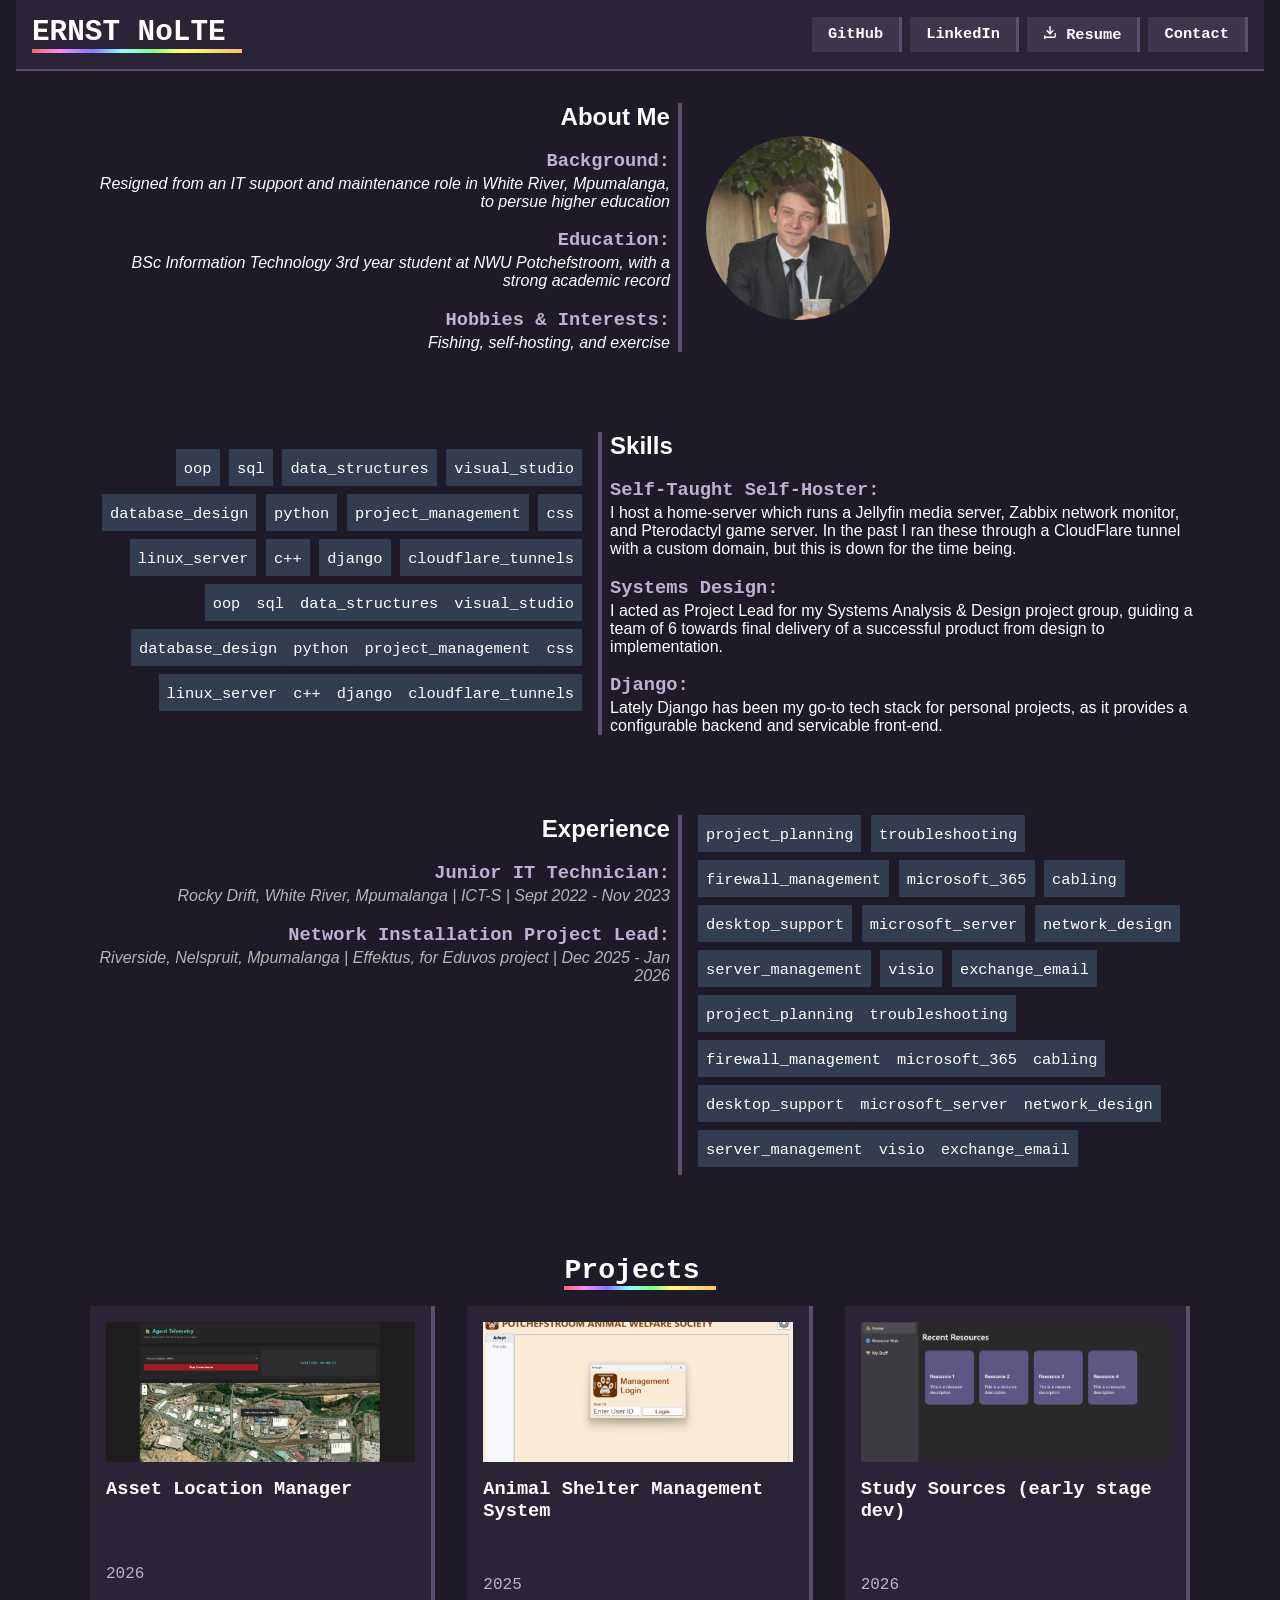
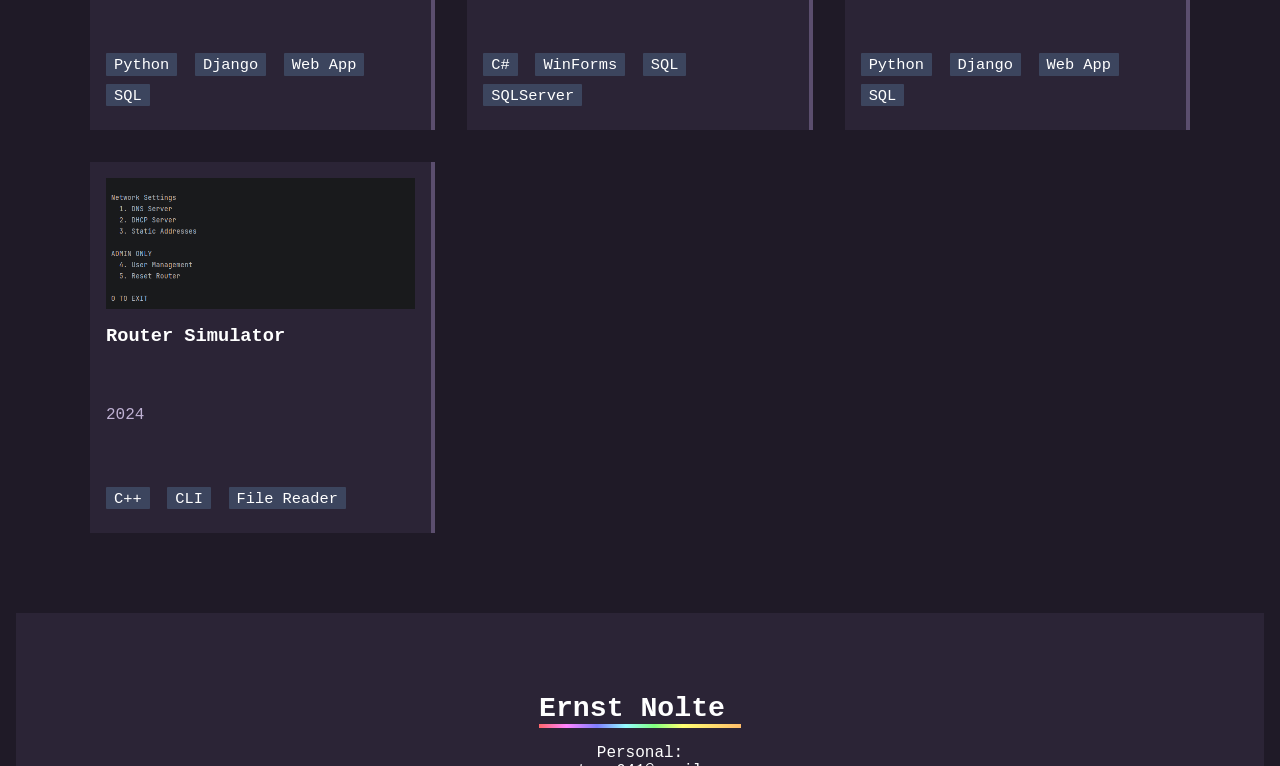
<file: index.html>
<!DOCTYPE html>
<html lang="en">
<head>
    <title>Ernst Nolte</title>
    <meta charset="UTF-8">
    <meta name="viewport" content="width=device-width, initial-scale=1.0">
    <link rel="stylesheet" href="./style.css">
</head>
<body>
    <div id="header-container"></div>
    <div class="section">
        <span class="section-body right">
            <h2>About Me</h2>
            <h3 class="emphasis" style="margin-bottom: 3px;">Background:</h3>
                <i>Resigned from an IT support and maintenance role in White River, Mpumalanga, to persue higher education</i>
            <h3 class="emphasis" style="margin-bottom: 3px;">Education:</h3>
                <i>BSc Information Technology 3rd year student at NWU Potchefstroom, with a strong academic record</i>
            <h3 class="emphasis" style="margin-bottom: 3px;">Hobbies & Interests:</h3>
                <i>Fishing, self-hosting, and exercise</i>
        </span>
        <span class="section-hero"><img src=".\images\webProfile.jpg"></span>
    </div>

    <div class="section">
        <span class="section-hero right">
            <p>
                <span class="hero-tag">oop</span>
                <span class="hero-tag">sql</span>
                <span class="hero-tag">data_structures</span>
                <span class="hero-tag">visual_studio</span>
                <span class="hero-tag">database_design</span>
                <span class="hero-tag">python</span>
                <span class="hero-tag">project_management</span>
                <span class="hero-tag">css</span>
                <span class="hero-tag">linux_server</span>
                <span class="hero-tag">c++</span>
                <span class="hero-tag">django</span>
                <span class="hero-tag">cloudflare_tunnels</span>
            </p>
        </span>
        <span class="section-body left">
            <h2>Skills</h2>
            <h3 class="emphasis" style="margin-bottom: 3px;">Self-Taught Self-Hoster:</h3>
                I host a home-server which runs a Jellyfin media server, Zabbix network monitor, and Pterodactyl game server. In the past I ran these through a CloudFlare tunnel with a custom domain, but this is down for the time being.
            <h3 class="emphasis" style="margin-bottom: 3px;">Systems Design:</h3>
                I acted as Project Lead for my Systems Analysis & Design project group, guiding a team of 6 towards final delivery of a successful product from design to implementation.
            <h3 class="emphasis" style="margin-bottom: 3px;">Django:</h3>
                Lately Django has been my go-to tech stack for personal projects, as it provides a configurable backend and servicable front-end.
        </span>
    </div>

    <div class="section">
        <span class="section-body right">
            <h2>Experience</h2>
            <p>
                <h3 class="emphasis" style="margin-bottom: 3px;">Junior IT Technician:</h3>
                    <i style="color: #b6b5b5">Rocky Drift, White River, Mpumalanga | ICT-S | Sept 2022 - Nov 2023</i><br>
                <h3 class="emphasis" style="margin-bottom: 3px;">Network Installation Project Lead: </h3>
                    <i style="color: #b6b5b5">Riverside, Nelspruit, Mpumalanga | Effektus, for Eduvos project | Dec 2025 - Jan 2026</i><br>
            </p>
        </span>
        <span class="section-hero">
            <p>
                <span class="hero-tag">project_planning</span>
                <span class="hero-tag">troubleshooting</span>
                <span class="hero-tag">firewall_management</span>
                <span class="hero-tag">microsoft_365</span>
                <span class="hero-tag">cabling</span>
                <span class="hero-tag">desktop_support</span>
                <span class="hero-tag">microsoft_server</span>
                <span class="hero-tag">network_design</span>
                <span class="hero-tag">server_management</span>
                <span class="hero-tag">visio</span>
                <span class="hero-tag">exchange_email</span>
            </p>
        </span>
    </div>

    <div class="section-heading">Projects</div>
    <div class="section" id="projects-container"></div>

    <div id="footer-container"></div>

    <script src="./scripts/header.js"></script>
    <script src="./scripts/footer.js"></script>
    <script src="./scripts/projects.js"></script>
    <script src="./scripts/scrolling.js"></script>
</body>
</html>
</file>
<file: style.css>
/* color reference:
        background          #1f1a27
        header              #2b2436
        accent              #5b4e6e
        text                #fff
*/

/* Ticker animation for tags */
@keyframes scrollTicker {
    0% {
        transform: translateX(0);
    }
    100% {
        transform: translateX(-40%);
    }
}

*,
*::before,
*::after {
    box-sizing: border-box;
}
body {
    margin: 0;
    padding: 0 1rem 2rem;
    background-color: #1f1a27;
    font-family: 'Courier New', Courier, monospace;
    color: #fff;
    overflow-x: hidden;
}
html {
    overflow-x: hidden;
}
.section-heading {
    display: block;
    margin: 0 auto 1rem;
    width: fit-content;
    padding-right: 1rem;
    font-size: clamp(1.5rem, 2.2vw, 22pt);
    font-weight: bold;
    text-align: center;
    border-bottom: 3pt solid;
    border-image: linear-gradient(90deg, #ff6565 0%,
                                         #ff84ff 14%,
                                         #7f7fff 29%,
                                         #95fbff 43%,
                                         #81ff81 57%,
                                         #ffff72 71%,
                                         #ffbc6a 100%) 1;
}
h2 {
    margin-top: 0;
    margin-bottom: 0.5rem;
    padding-top: 0;
}
a {
    text-decoration: none;
    color: #fff;
}
.emphasis {
    font-family: 'Courier New', Courier, monospace;
    color: #bfb1d3;
}
.hero-tag {
    display: inline-flex;
    align-items: center;
    font-family: monospace;
    font-size: clamp(0.8rem, 1.2vw, 16pt);
    margin: 0 0 0.5rem 0;
    background-color: #80c6ff33;
    border-radius: 1px;
    padding: 5px 8px 2px;
    white-space: nowrap;
    line-height: 30px;
}
.small-tag {
    display: inline-flex;
    align-items: center;
    font-family: monospace;
    font-size: clamp(0.8rem, 1.2vw, 16pt);
    margin: 0 0.5rem 0.5rem 0;
    background-color: #80c6ff33;
    border-radius: 1px;
    padding: 5px 8px 2px;
    white-space: nowrap;
    line-height: 1;
}
.header {
    display: flex;
    flex-wrap: wrap;
    width: 100%;
    padding: 1rem;
    margin-bottom: 2rem;
    background-color: #2b2436;
    border-bottom: 2pt solid #5b4e6e;
    align-items: center;
    gap: 1rem;
}
.header-title {
    font-size: clamp(1.25rem, 2.5vw, 22pt);
    font-weight: bold;
    padding-right: 1rem;
    border-bottom: 3pt solid;
    border-image: linear-gradient(90deg, #ff6565 0%,
                                         #ff84ff 14%,
                                         #7f7fff 29%,
                                         #95fbff 43%,
                                         #81ff81 57%,
                                         #ffff72 71%,
                                         #ffbc6a 100%) 1;
    cursor: pointer;
}
.header-items {
    margin-left: auto;
    display: flex;
    flex-wrap: wrap;
    gap: 0.5rem;
    justify-content: flex-end;
}
.header-item {
    padding: 0.5rem 1rem;
    font-family: monospace;
    font-weight: bold;
    font-size: clamp(0.9rem, 1.2vw, 14pt);
    background-color: #3f354d;
    border-right: 0.2rem solid #5b4e6e;
    transition: 0.25s;
}
.header-item:hover {
    cursor: pointer;
    background-color: #4e435f;
    transform: translateY(-3px);
}
.header-item.active {
    text-decoration: dashed;
}
.section {
    display: flex;
    flex-wrap: wrap;
    align-items: stretch;
    justify-content: center;
    width: 100%;
    margin-bottom: 5rem;
    gap: 1rem;
}
.section-body {
    font-family: 'Segoe UI', Tahoma, Geneva, Verdana, sans-serif;
    flex: 1 1 320px;
    max-width: 48%;
    min-width: 260px;
    font-size: 12pt;
}
.section-body p {
    margin: 0;
}
.section-body.left {
    padding-left: 0.5rem;
    border-left: 3pt solid #5b4e6e;
}
.section-body.right {
    padding-right: 0.5rem;
    border-right: 3pt solid #5b4e6e;
    text-align: end;
}
.section-hero {
    flex: 1 1 260px;
    max-width: 40%;
    min-width: 240px;
    display: flex;
    flex-wrap: wrap;
    align-items: center;
    justify-content: flex-start;
    width: auto;
}
.section-hero.right {
    text-align: right;
    justify-content: flex-end;
}
.section-hero img {
    width: 100%;
    max-width: 200px;
    max-height: 200px;
    height: auto;
    padding: 0 0.5rem;
    object-fit: contain;
    display: block;
    align-self: center;
    border-radius: 100%;
}
.section-hero p {
    margin: 0;
}
.section-hero p::-webkit-scrollbar {
    display: none;
}

/* Projects Layout Container */
#projects-container {
    display: grid;
    grid-template-columns: repeat(auto-fit, minmax(280px, 1fr));
    gap: 2rem;
    max-width: 1100px;
    margin: 0 auto 5rem;
    width: 100%;
}

.project-card {
    display: flex;
    flex-direction: column;
    padding: 1rem;
    background-color: #2b2436;
    border-right: 3pt solid #5b4e6e;
    transition: transform 0.2s ease, box-shadow 0.2s ease;
}

.project-card:hover {
    transform: translateY(-4px);
}

.project-cover {
    width: 100%;
    aspect-ratio: 4 / 3;
    overflow: hidden;
    margin-bottom: 1rem;
}

.project-cover img {
    width: 100%;
    height: 100%;
    object-fit: cover;
}

.project-details {
    display: flex;
    flex-direction: column;
    height: 100%;
    justify-content: space-between;
    gap: 0.5rem;
}

.project-details h2 {
    font-size: 14pt;
    margin: 0;
}

.project-tags-container {
    display: flex;
    flex-wrap: wrap;
    gap: 0.25rem;
    margin-top: 0.5rem;
}

.footer {
    display: flex;
    flex-direction: column;
    padding: 5rem;
    margin: 0;
    background-color: #2b2436;
    align-items: center;
}

@media (max-width: 1100px) {
    .section-body,
    .section-hero {
        max-width: 100%;
        min-width: 0;
        flex: 1 1 100%;
    }
    .section-body.left,
    .section-body.right {
        border: none;
        border-left: 0.2rem solid #5b4e6e;
        padding: 0;
        padding-left: 0.2rem;
        text-align: left;
    }
    .section {
        align-items: flex-start;
    }
    .section-body {
        order: 1;
    }
    .section-hero {
        order: 2;
    }
}

@media (max-width: 960px) {
    .section-body {
        max-width: 100%;
        min-width: 0;
        flex: 1 1 auto;
    }
    .section-hero {
        max-width: 100%;
        min-width: 0;
        flex: 1 1 auto;
        order: 2;
    }
    .section-body.left,
    .section-body.right {
        border: none;
        border-left: 0.2rem solid #5b4e6e;
        padding: 0;
        padding-left: 0.2rem;
        text-align: left;
        order: 1;
    }
    .section {
        align-items: flex-start;
        margin-bottom: 3.5rem;
        gap: 0.75rem;
    }
    body {
        padding: 0 0.875rem 1.75rem;
    }
    .section-heading {
        font-size: 1.75rem;
        padding-right: 0.75rem;
    }
}

@media (max-width: 720px) {
    body {
        padding: 0 0.75rem 1.5rem;
    }
    
    .header {
        padding: 0.75rem;
        flex-direction: row;
        justify-content: space-between;
        gap: 0.5rem;
    }
    
    .header-title {
        width: auto;
        padding-right: 0;
        text-align: left;
        border-bottom: 3pt solid;
        border-image: linear-gradient(90deg, #ff6565 0%,
                                             #ff84ff 14%,
                                             #7f7fff 29%,
                                             #95fbff 43%,
                                             #81ff81 57%,
                                             #ffff72 71%,
                                             #ffbc6a 100%) 1;
    }
    
    .header-items {
        margin-left: auto;
        justify-content: flex-end;
        width: auto;
        gap: 0.25rem;
    }
    
    .header-item {
        padding: 0.4rem 0.8rem;
        font-size: 0.9rem;
    }
    
    .section {
        display: flex;
        flex-direction: column;
        margin-bottom: 2.5rem;
        gap: 1rem;
    }
    
    .section-body {
        width: 100%;
        font-size: 11pt;
    }
    
    .section-body.left,
    .section-body.right {
        border: none;
        border-left: 0.2rem solid #5b4e6e;
        padding: 0 0 0 0.75rem;
        text-align: left;
    }

    /* Isolated Mobile About Me Profile Configurations */
    .section:first-of-type {
        position: relative;
        padding-top: 4rem;
    }

    .section:first-of-type h2 {
        position: absolute;
        top: 0;
        left: 0.75rem;
        margin: 0;
        display: flex;
        align-items: center;
        gap: 0.75rem;
    }

    .section:first-of-type .section-hero {
        position: absolute !important;
        display: inline-flex !important;
        top: -4px;
        left: 9.5rem;
        width: auto;
        min-width: 0;
        max-width: none;
    }
    
    .section:first-of-type .section-hero img {
        width: 45px;
        height: 45px;
        max-width: 45px;
        max-height: 45px;
        padding: 0;
        object-fit: cover;
    }

    /* Fallback properties for horizontal skill tickers */
    .section-hero {
        display: contents;
    }
    
    .section-hero p {
        overflow: hidden;
        white-space: nowrap;
    }

    .ticker-track {
        display: inline-flex;
        gap: 0.5rem;
        animation: scrollTicker 30s linear infinite;
    }

    .ticker-track > * {
        flex: 0 0 auto;
    }
        
    .hero-tag,
    .small-tag {
        font-size: clamp(0.75rem, 2.2vw, 1rem);
        padding: 4px 6px 1px;
        margin: 0;
        flex-shrink: 0;
    }
    
    .section-heading {
        font-size: 1.4rem;
        padding-right: 0.5rem;
        margin-bottom: 0.75rem;
    }
    
    .section h2 {
        margin-bottom: 0.3rem;
    }
    
    .section-body p {
        font-size: 11pt;
        line-height: 1.5;
    }

    /* Clean Project Mobile Layout Rules */
    #projects-container {
        grid-template-columns: 1fr;
        gap: 1.5rem;
        margin-bottom: 3.5rem;
    }
    
    .project-card {
        width: 100%;
        height: auto;
        border-right: none;
        border-bottom: 3pt solid #5b4e6e;
    }
    
    .project-details h2 {
        font-size: 13pt;
    }
}

@media (max-width: 480px) {
    body {
        padding: 0 0.5rem 1rem;
    }
    
    .header {
        padding: 0.5rem;
        gap: 0.4rem;
    }
    
    .header-title {
        font-size: 1rem;
        padding-right: 0;
    }
    
    .header-item {
        padding: 0.35rem 0.6rem;
        font-size: 0.8rem;
    }
    
    .section {
        margin-bottom: 2rem;
        gap: 0.4rem;
    }
    
    .section-heading {
        font-size: 1.2rem;
        padding-right: 0.3rem;
        margin-bottom: 0.5rem;
    }
    
    .section-body {
        font-size: 10pt;
        padding-left: 0.3rem;
    }
    
    .small-tag {
        font-size: 0.75rem;
        padding: 3px 5px 1px;
        margin: 0 0.2rem 0.3rem 0;
    }
    
    h2 {
        font-size: 1.1rem;
        margin-bottom: 0.2rem;
    }
    
    .project-card {
        width: 100%;
    }
}
</file>
